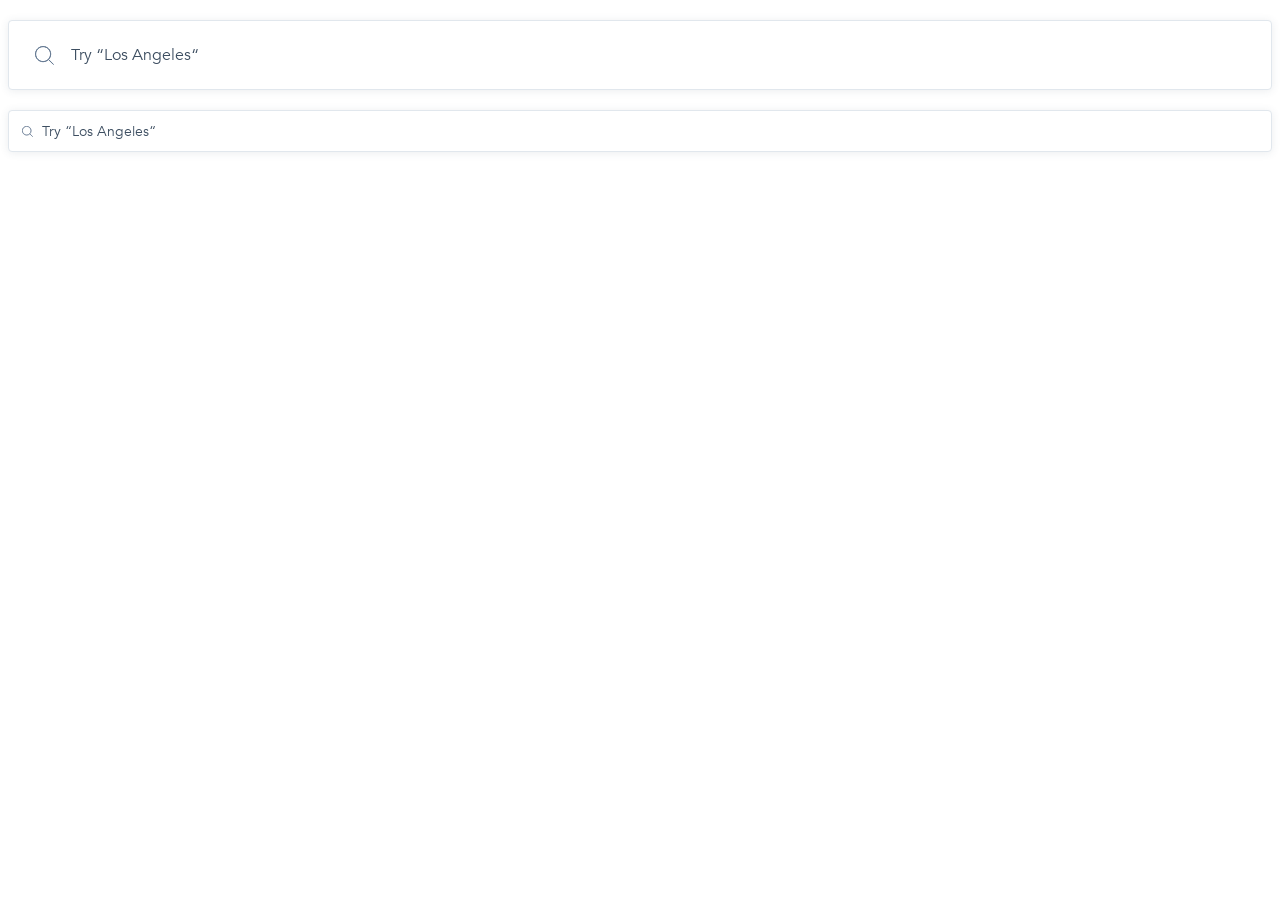
<file: index.html>
<!doctype html><html lang="en"><head><meta charset="utf-8"><meta name="viewport" content="width=device-width, user-scalable=no, initial-scale=1.0, maximum-scale=1.0, minimum-scale=1.0"><meta http-equiv="X-UA-Compatible" content="ie=edge"><title>Document</title><link rel="stylesheet" href="index.c26c2088.css"><link rel="stylesheet" href="index.d6294baf.css"></head><body> <div class="container"> <form class="search-form search-form--big" data-qa="big"> <input type="text" data-qa="keypress" placeholder="Try “Los Angeles“" class="search-form__input"> </form> <form class="search-form search-form--small" data-qa="small"> <input type="text" placeholder="Try “Los Angeles“" class="search-form__input"> </form> </div> </body></html>
</file>
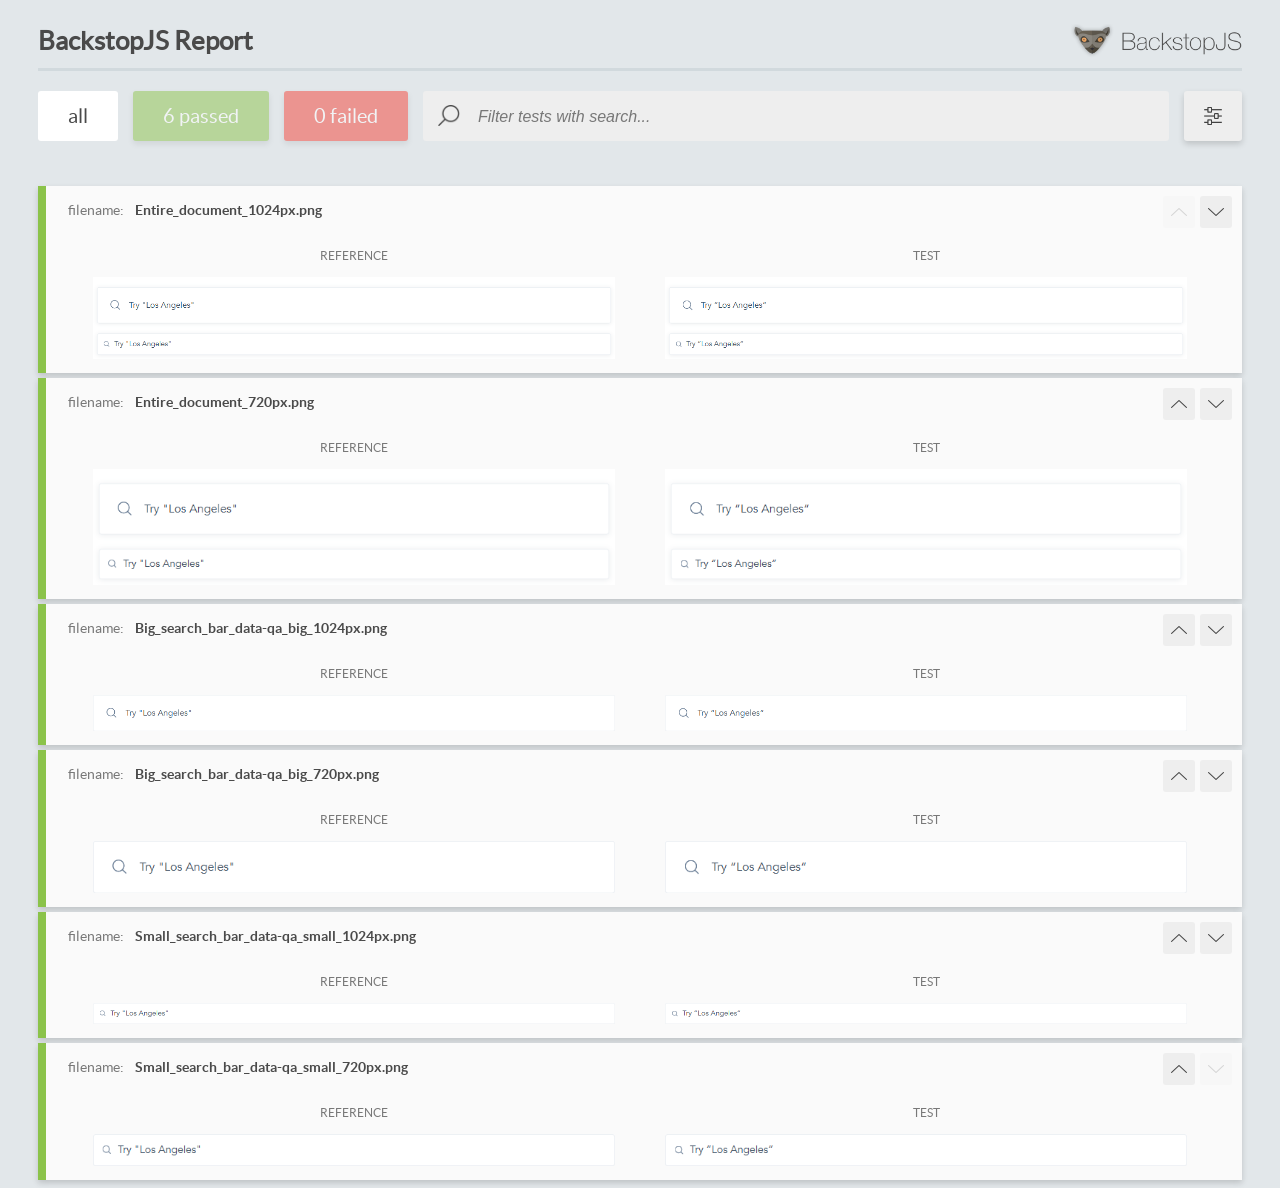
<file: report/html_report/index.html>
<!DOCTYPE html>
<html>
  <head>
    <meta charset="utf-8">
    <!-- Disable Cache -->
    <meta http-equiv="Cache-Control" content="no-cache, no-store, must-revalidate">
    <meta http-equiv="Pragma" content="no-cache">
    <meta http-equiv="Expires" content="0">

    <title>BackstopJS Report</title>

    <style>
      @font-face {
          font-family: 'latoregular';
          src: url('./assets/fonts/lato-regular-webfont.woff2') format('woff2'),
              url('./assets/fonts/lato-regular-webfont.woff') format('woff');
          font-weight: 400;
          font-style: normal;
      }
      @font-face {
          font-family: 'latobold';
          src: url('./assets/fonts/lato-bold-webfont.woff2') format('woff2'),
              url('./assets/fonts/lato-bold-webfont.woff') format('woff');
          font-weight: 700;
          font-style: normal;
      }

      .ReactModal__Body--open {
          overflow: hidden;
      }
      .ReactModal__Body--open .header {
        display: none;
      }

    </style>
  </head>
  <body style="background-color: #E2E7EA">
    <div id="root">

    </div>
    <script>
      function report (report) { // eslint-disable-line no-unused-vars
        window.tests = report;
      }
    </script>
    <script src="config.js"></script>
    <script src="index_bundle.js"></script>
  </body>
</html>
</file>
<file: index.c26c2088.css>
body{box-sizing:border-box;font-family:Avenir,sans-serif;font-weight:300}@font-face{font-family:Avenir;src:url(Avenir-Book.657c3568.ttf)format("truetype");font-weight:300;font-style:normal}@font-face{font-family:Avenir;src:url(Avenir-Heavy.01d9ab74.ttf)format("truetype");font-weight:700;font-style:normal}
/*# sourceMappingURL=index.c26c2088.css.map */
</file>
<file: index.d6294baf.css>
.container{flex-direction:column;gap:20px;margin-top:20px;display:flex}.search-form__input{box-sizing:border-box;background-image:url(Search.ccd3c07b.svg);background-repeat:no-repeat;border:1px solid #e1e7ed;border-radius:4px;width:100%;font-family:inherit;box-shadow:0 1px 8px #3d4e611a}.search-form__input::placeholder{color:#3d4e61;font-weight:300}.search-form__input:hover{box-shadow:0 3px 8px #3d4e6133}.search-form__input:focus{color:#3d4e61;border-color:#e1e7ed;outline:none;font-weight:700;box-shadow:0 4px 4px #00000040}.search-form{width:100%}.search-form--big .search-form__input{background-position:26px;background-size:19px;height:70px;padding-left:62px;font-size:16px}.search-form--small .search-form__input{background-position:13px;background-size:11px;height:42px;padding-left:33px;font-size:14px}
/*# sourceMappingURL=index.d6294baf.css.map */
</file>
